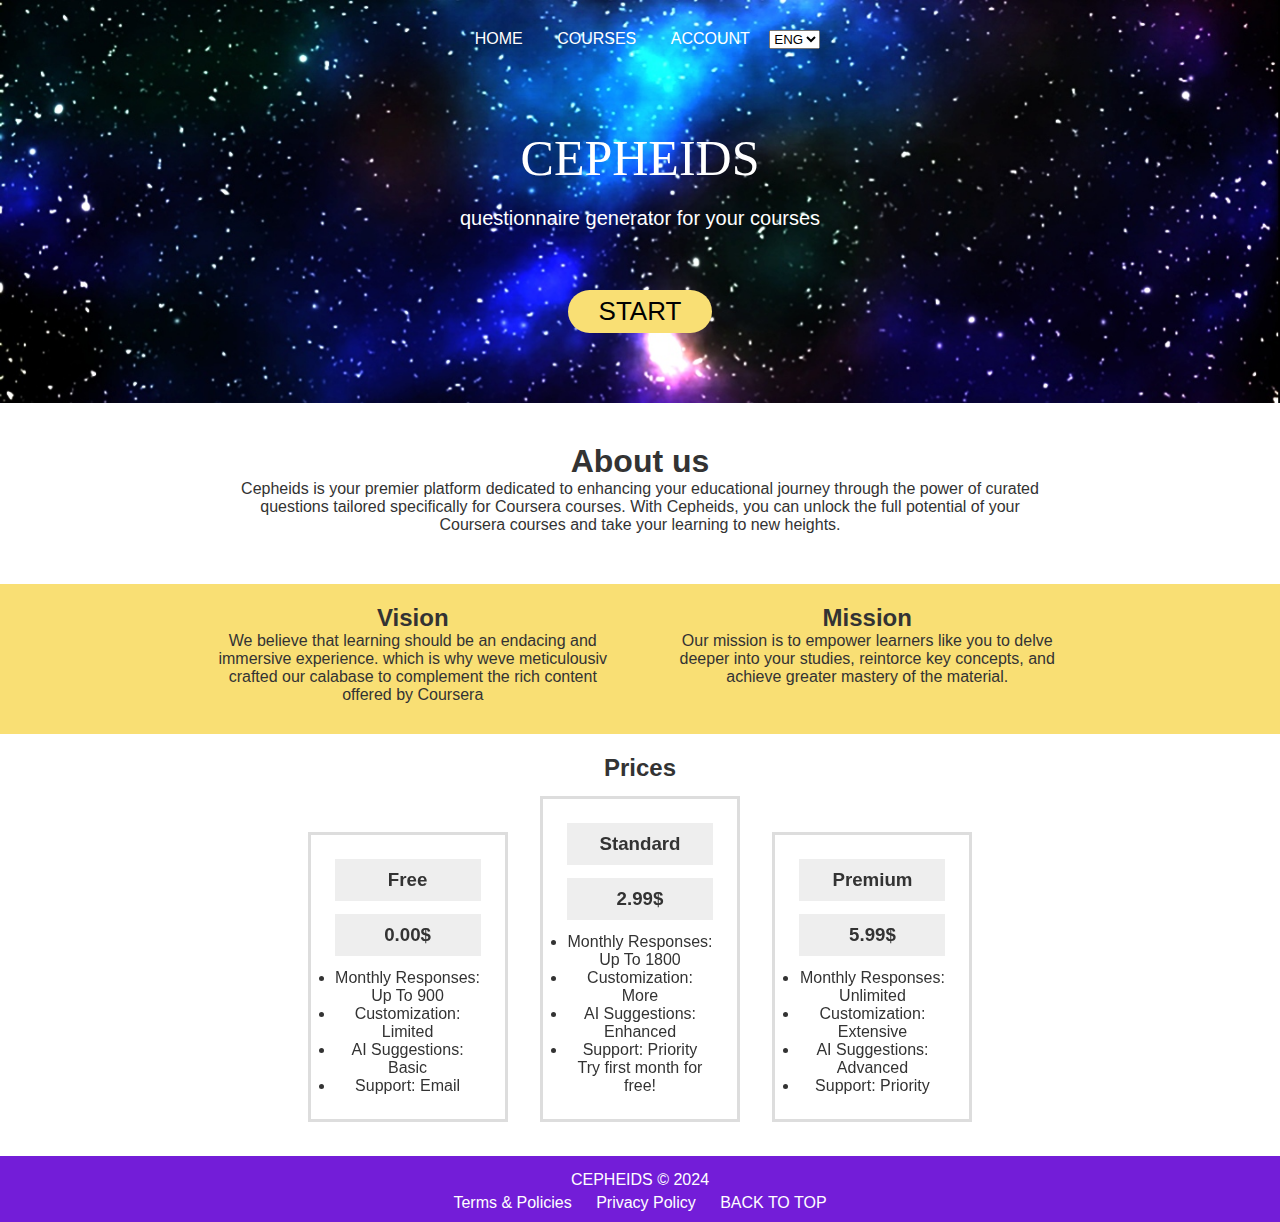
<file: index.html>
<!DOCTYPE html>
<html lang="en">
<head>
    <meta charset="UTF-8">
    <meta name="viewport" content="width=device-width, initial-scale=1.0">
    <title>CEPHEI GENERATOR</title>
    <link rel="stylesheet" href="styles.css">
    
</head>
<body>
    <header>
        <div class="header">
            <div class="navbar">
              <a href="#about">HOME</a>
              <a href="generator.html">COURSES</a>
              <a href="login.html">ACCOUNT</a>
              <select name="languages" id="language-select">
                <option value="eng">ENG</option>
                <option value="rus">RUS</option>
                <option value="uzb">UZB</option>
                <!-- Add more language options here -->
              </select>
            </div>
            <div>
              <div class="title">CEPHEIDS</div>
              <div class="subtitle">questionnaire generator for your courses</div>
              <a class="start-button" href="login.html">START</a>
            </div>
          </div>
    </header>
    <main>
        <div class="content">
            <section class="about">
                <h1>About us</h1>
                <p>Cepheids is your premier platform dedicated to enhancing your educational journey through the power of curated questions tailored specifically for Coursera courses. With Cepheids, you can unlock the full potential of your Coursera courses and take your learning to new heights.</p>
            </section>
            <ul class="info"><li class="info-2"><section class="vision">
                <h2>Vision</h2>
                <p>We believe that learning should be an endacing and immersive experience.
                    which is why weve meticulousiv crafted our calabase to complement the rich content offered by Coursera</p>
            </section></li>
            <li class="info-2"><section class="mission">
                <h2>Mission</h2>
                <p>Our mission is to empower learners like you to delve deeper into your studies, reintorce key concepts, and achieve greater mastery of the material.</p>
            </section></li>
            </ul>
            <section class="prices">
                <h2>Prices</h2>
                <div class="plan free">
                    <h3>Free</h3>
                    <h3>0.00$</h3>
                    <ul>
                        <li>Monthly Responses: Up To 900</li>
                        <li>Customization: Limited</li>
                        <li>AI Suggestions: Basic</li>
                        <li>Support: Email</li>
                    </ul>
                </div>
                <div class="plan standard">
                    <h3>Standard</h3>
                    <h3>2.99$</h3>
                    <ul>
                        <li>Monthly Responses: Up To 1800</li>
                        <li>Customization: More</li>
                        <li>AI Suggestions: Enhanced</li>
                        <li>Support: Priority</li>
                    </ul>
                    <p>Try first month for free!</p>
                </div>
                <div class="plan premium">
                    <h3>Premium</h3>
                    <h3>5.99$</h3>   
                    <ul>
                        <li>Monthly Responses: Unlimited</li>
                        <li>Customization: Extensive</li>
                        <li>AI Suggestions: Advanced</li>
                        <li>Support: Priority</li>
                    </ul>
                </div>
            </section>
        </div>
    </main>
    <footer>
        <p>CEPHEIDS © 2024</p>
        <nav>
            <a href="#">Terms & Policies</a>
            <a href="#">Privacy Policy</a>
            <a href="#top">BACK TO TOP</a>
        </nav>
    </footer>
</body>
</html>
</file>
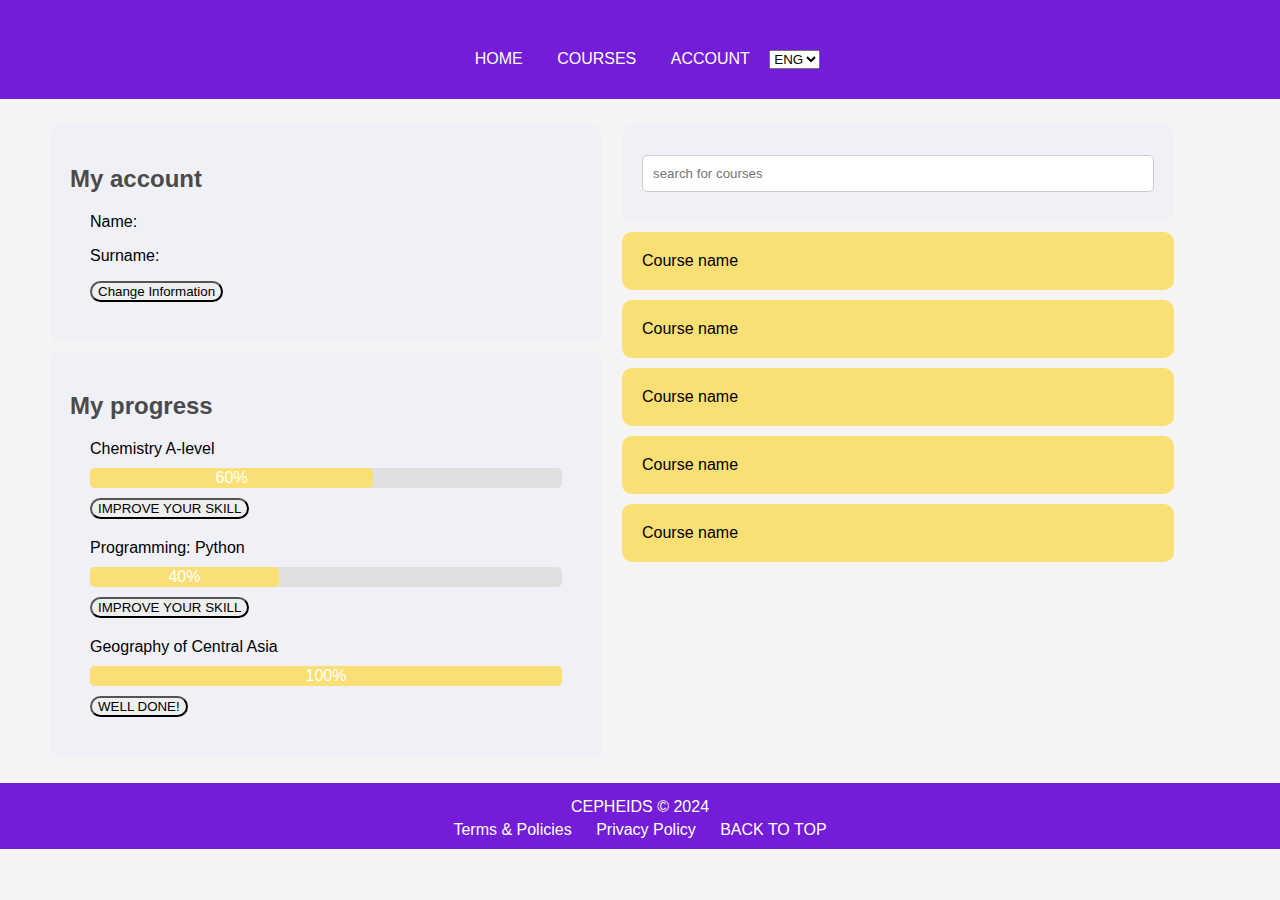
<file: account.html>
<!DOCTYPE html>
<html lang="en">
<head>
    <meta charset="UTF-8">
    <meta name="viewport" content="width=device-width, initial-scale=1.0">
    <title>Education Platform</title>
    <link rel="stylesheet" href="style-account.css">
    
</head>
<body>
    <header>
        <div class="navbar">
            <a href="index.html">HOME</a>
            <a href="generator.html">COURSES</a>
            <a href="login.html">ACCOUNT</a>
            <select name="languages" id="language-select">
              <option value="eng">ENG</option>
              <option value="rus">RUS</option>
              <option value="uzb">UZB</option>
              <!-- Add more language options here -->
            </select>
          </div>
    </header>
    <ul>
    <li>
    <div class="account-section">
        <h2>My account</h2>
        <div class="info">
            <p>Name:</p>
            <p>Surname:</p>
            <button>Change Information</button>
        </div>
    </div>
    <div class="progress-section">
        <h2>My progress</h2>
        <div class="course-progress">
            <span>Chemistry A-level</span>
            <div class="progress-bar">
                <div class="progress" style="width: 60%;">60%</div>
            </div>
            <button>IMPROVE YOUR SKILL</button>
        </div>
        <div class="course-progress">
            <span>Programming: Python</span>
            <div class="progress-bar">
                <div class="progress" style="width: 40%;">40%</div>
            </div>
            <button>IMPROVE YOUR SKILL</button>
        </div>
        <div class="course-progress">
            <span>Geography of Central Asia</span>
                <div class="progress-bar">
                    <div class="progress" style="width: 100%;">100%</div>
                </div>
              <button>WELL DONE!</button>
          </div>
        </div>
    </li>
        <li>
            <div class="search-section">
                <input type="text" placeholder="search for courses">
            </div>
            <div class="courses-list">
                <!-- Repeat this block for each course -->
                <div class="course">
                    <span>Course name</span>
                </div>
                <div class="course">
                    <span>Course name</span>
                </div>
                <div class="course">
                    <span>Course name</span>
                </div>
                <div class="course">
                    <span>Course name</span>
                </div>
                <div class="course">
                    <span>Course name</span>
                </div>
                
                <!-- ... -->
            </div>
        </li>
    </ul>
    <footer>
        <p>CEPHEIDS © 2024</p>
        <nav>
            <a href="#">Terms & Policies</a>
            <a href="#">Privacy Policy</a>
            <a href="#top">BACK TO TOP</a>
        </nav>
    </footer>
</body>
</html>
</file>
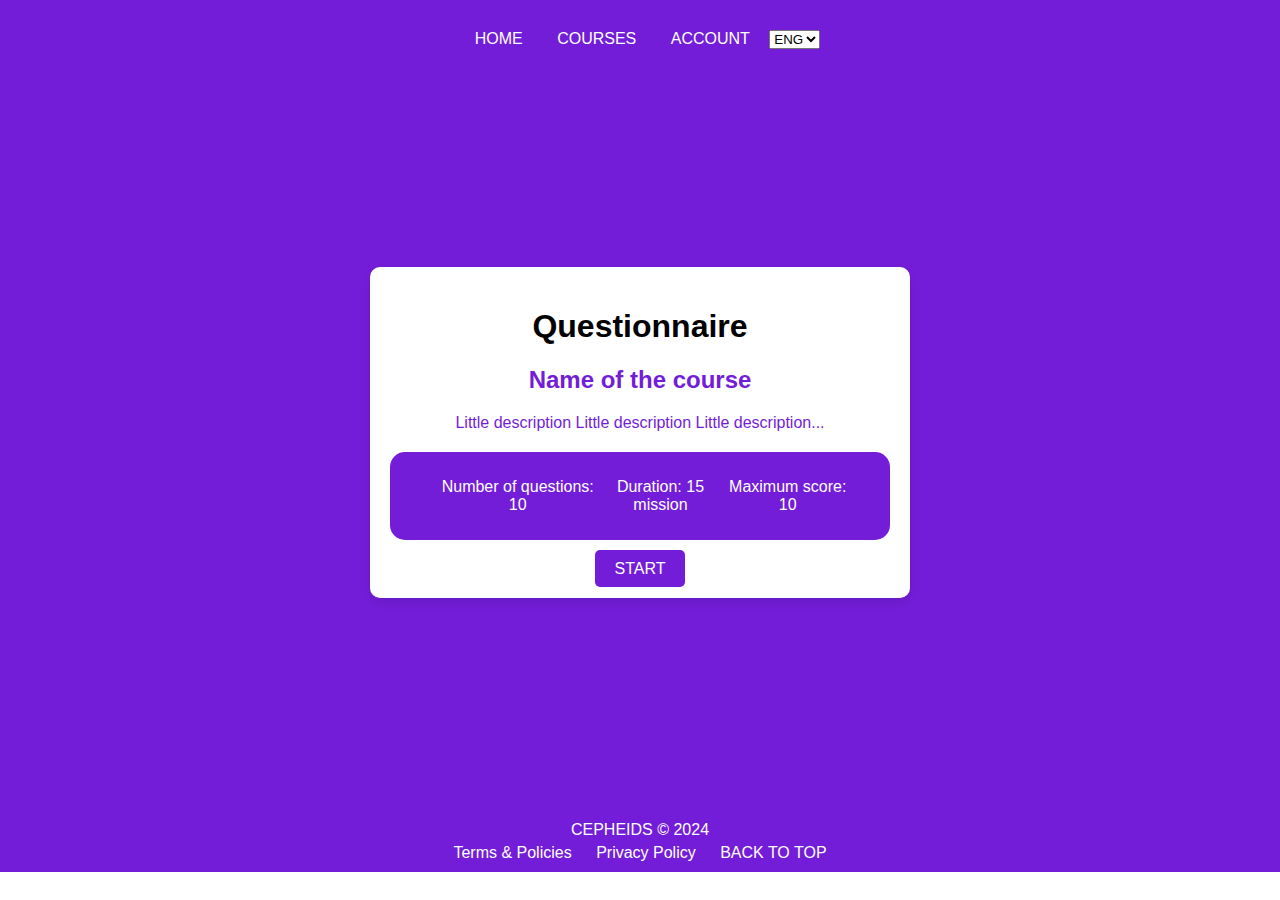
<file: generator.html>
<!DOCTYPE html>
<html lang="en">
<head>
    <meta charset="UTF-8">
    <meta name="viewport" content="width=device-width, initial-scale=1.0">
    <title>Questionnaire</title>
    <link rel="stylesheet" href="gen-style.css">
</head>
<body>
    <div class="navbar">
        <a href="index.html">HOME</a>
        <a href="generator.html">COURSES</a>
        <a href="login.html">ACCOUNT</a>
        <select name="languages" id="language-select">
          <option value="eng">ENG</option>
          <option value="rus">RUS</option>
          <option value="uzb">UZB</option>
          <!-- Add more language options here -->
        </select>
      </div>
    <div class="container">
        <div class="questionnaire">
            <h1>Questionnaire</h1>
            <div class="course-info">
                <h2>Name of the course</h2>
                <p>Little description Little description Little description...</p>
            </div>
            <div class="details">
                <ul>
                    <li>
                        Number of questions: 10
                        
                    </li>
                    <li>
                        Duration: 15 mission
                    </li>
                    <li>

                        Maximum score: 10
                    </li>
                </ul>
            </div>
            <a class="enter" href="questionaire.html">START</a>
        </div>
    </div> 
    <footer>
        <p>CEPHEIDS © 2024</p>
        <nav>
            <a href="#">Terms & Policies</a>
            <a href="#">Privacy Policy</a>
            <a href="#top">BACK TO TOP</a>
        </nav>
    </footer> 
</body>
</html>
</file>
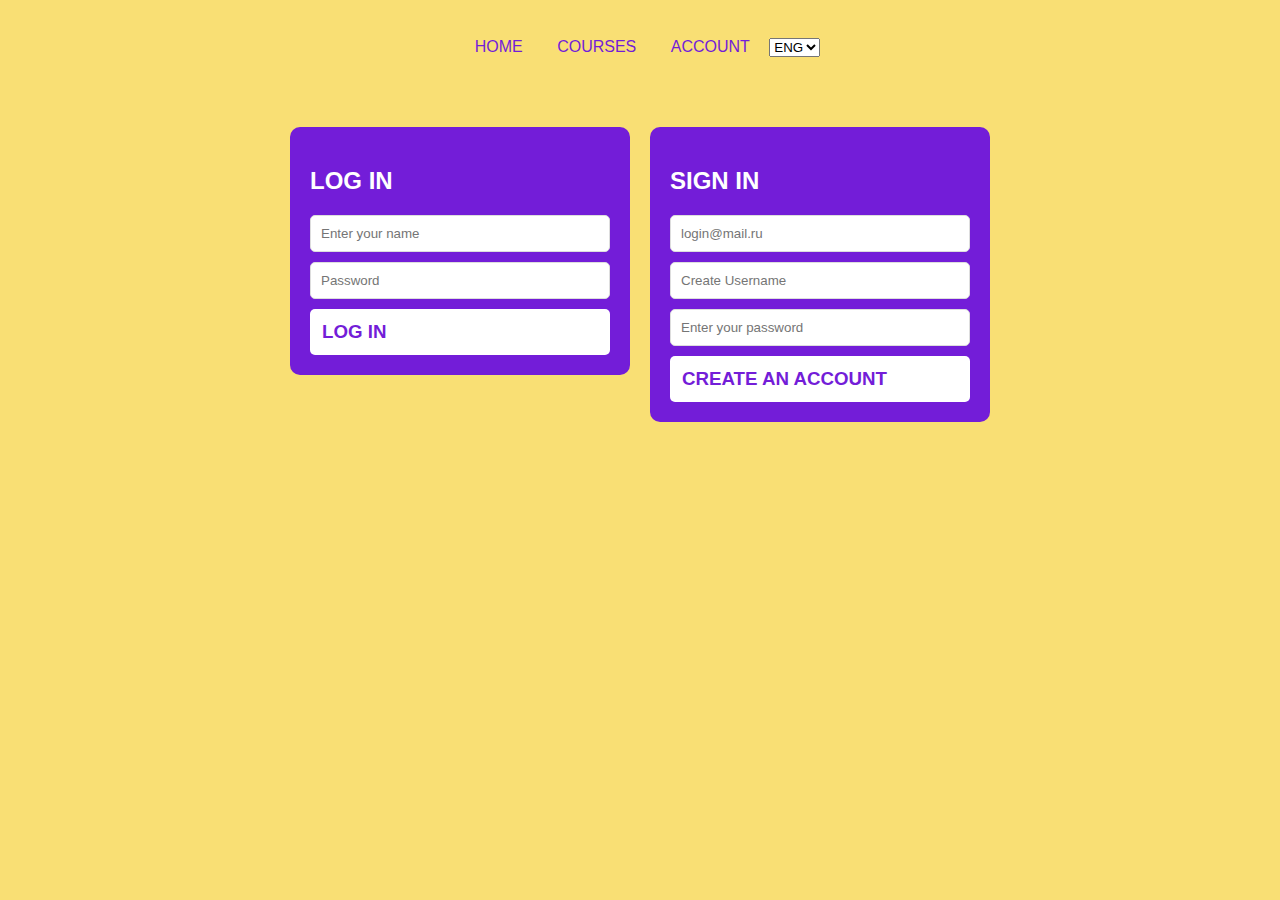
<file: login.html>
<!DOCTYPE html>
<html lang="en">
<head>
    <meta charset="UTF-8">
    <meta name="viewport" content="width=device-width, initial-scale=1.0">
    <title>Login and Sign In</title>
    <link rel="stylesheet" href="style-login.css">
    
</head>
<body>
    <div class="navbar">
        <a href="index.html">HOME</a>
        <a href="generator.html">COURSES</a>
        <a href="login.html">ACCOUNT</a>
        <select name="languages" id="language-select">
          <option value="eng">ENG</option>
          <option value="rus">RUS</option>
          <option value="uzb">UZB</option>
          <!-- Add more language options here -->
        </select>
      </div>
    <main>
        <section class="form-container">
            <div class="login">
                <h2>LOG IN</h2>
                <form>
                    <input type="text" placeholder="Enter your name">
                    <input type="password" placeholder="Password">
                    <a class="submit" href="account.html"><h3> LOG IN </h3></a>
                </form>
            </div>
            <div class="signin">
                <h2>SIGN IN</h2>
                <form>
                    <input type="email" placeholder="login@mail.ru">
                    <input type="text" placeholder="Create Username">
                    <input type="password" placeholder="Enter your password">
                    <a class="submit" href="account.html"><h3> CREATE AN ACCOUNT </h3></a>
                </form>
            </div>
        </section>
    </main>
</body>
</html>
</file>
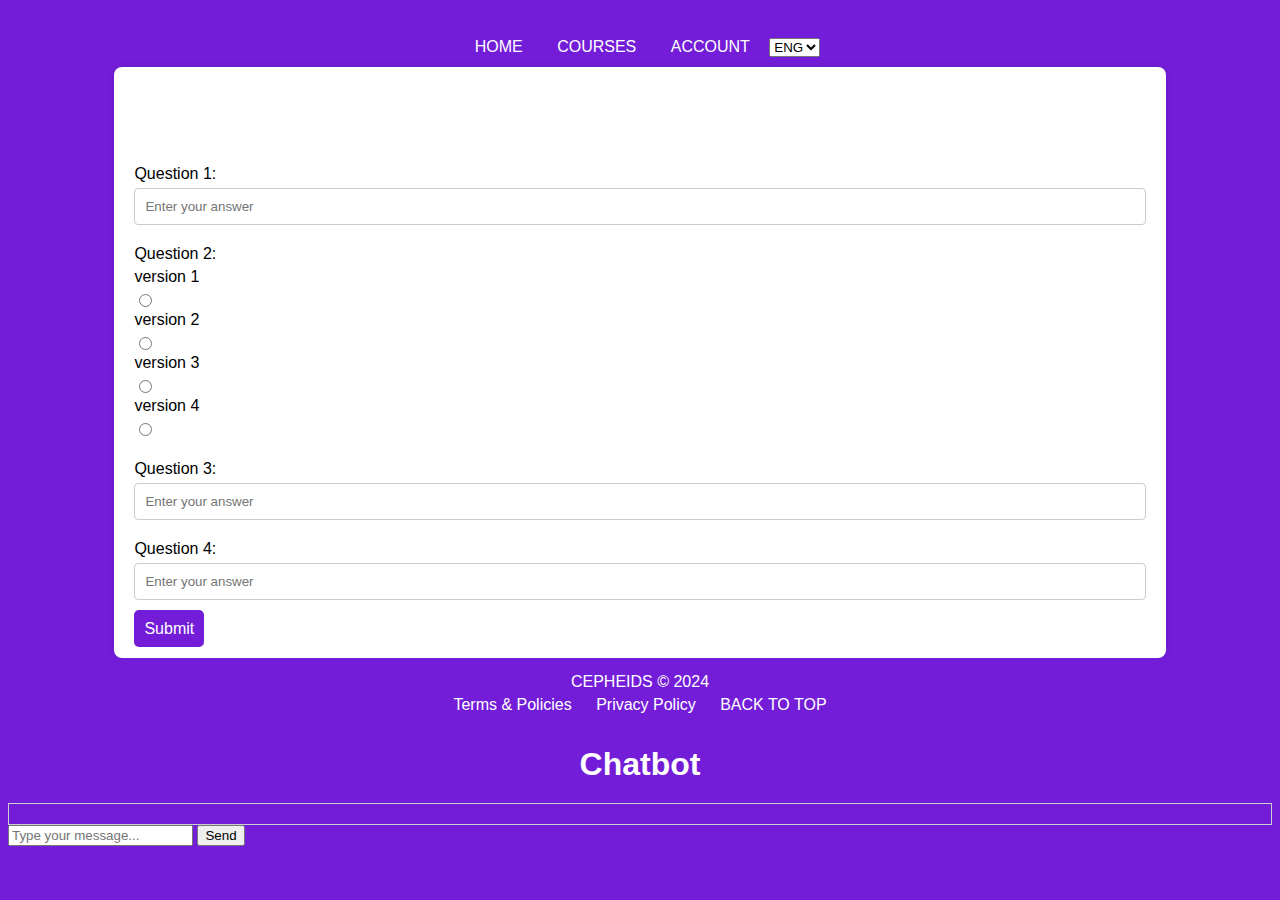
<file: questionaire.html>
<!DOCTYPE html>
<html lang="en">
<head>
    <meta charset="UTF-8">
    <meta name="viewport" content="width=device-width, initial-scale=1.0">
    <title>Combined Page</title>
    <style>
        /* Add your CSS styles here */
        .header {
            /* Styles for the header section */
        }
        .navbar {
            /* Styles for the navigation bar */
        }
        .questionnaire {
            /* Styles for the questionnaire section */
        }
        /* Add more styles as needed */
        #messages {
            max-height: 200px;
            overflow-y: auto;
            border: 1px solid #ccc;
            padding: 10px;
        }
        .user {
            background-color: #e6f2ff;
            margin-bottom: 10px;
        }
        .ai {
            background-color: #f0f0f0;
            margin-bottom: 10px;
        }
    </style>
    <link rel="stylesheet" href="que-style.css">
</head>
<body>
    <div class="header">
        <div class="navbar">
          <a href="index.html">HOME</a>
          <a href="generator.html">COURSES</a>
          <a href="login.html">ACCOUNT</a>
          <select name="languages" id="language-select">
            <option value="eng">ENG</option>
            <option value="rus">RUS</option>
            <option value="uzb">UZB</option>
            <!-- Add more language options here -->
          </select>
        </div>
        <div class="questionnaire">
            <h1>Questionnaire</h1>
            <form>
                <div class="question">
                    <label for="question1">Question 1:</label>
                    <input type="text" id="question1" name="question1" placeholder="Enter your answer">
                </div>
                <div class="question">
                    <label>Question 2:</label>
                    <div class="options">
                        <label for="version1">version 1</label>
                        <input type="radio" id="version1" name="question2" value="version1">
                        <label for="version2">version 2</label> 
                        <input type="radio" id="version2" name="question2" value="version2">
                        <label for="version3">version 3</label> 
                        <input type="radio" id="version3" name="question2" value="version3">
                        <label for="version4">version 4</label>
                        <input type="radio" id="version4" name="question2" value="version4">
                    </div>
                </div>
                <div class="question">
                    <label for="question3">Question 3:</label>
                    <input type="text" id="question3" name="question3" placeholder="Enter your answer">
                </div>
                <div class="question">
                    <label for="question4">Question 4:</label>
                    <input type="text" id="question4" name="question4" placeholder="Enter your answer">
                </div>
                <a href="results.html" class="link">Submit</a>
            </form>
        </div>
        <footer>
            <p>CEPHEIDS © 2024</p>
            <nav>
                <a href="#">Terms & Policies</a>
                <a href="#">Privacy Policy</a>
                <a href="#top">BACK TO TOP</a>
            </nav>
        </footer>
    </div>

    <div class="chatbot">
        <h1>Chatbot</h1>
        <div id="messages"></div>
        <input type="text" id="user-message" placeholder="Type your message...">
        <button onclick="sendMessage()">Send</button>
    </div>

    <script>
        const messagesContainer = document.getElementById('messages');
        const userMessageInput = document.getElementById('user-message');

        async function sendMessage() {
            const userMessage = userMessageInput.value;
            if (userMessage.trim() === '') return;

            appendMessage('You', userMessage, 'user');

            // Call OpenAI GPT API (Update API URL)
            const response = await fetch('https://api.openai.com/v1/chat/completions', {
                method: 'POST',
                headers: {
                    'Content-Type': 'application/json',
                    'Authorization': 'Bearer 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', // Replace with your OpenAI API key
                },
                body: JSON.stringify({
                    model: 'gpt-3.5-turbo',
                    messages: [
                        { role: 'system', content: 'You are a helpful assistant of GenerativeAI school club led by Dastan Ozgeldi and Nugumanov Dias.' },
                        { role: 'user', content: userMessage },
                    ],
                }),
            });

            const data = await response.json();
            const aiMessage = data.choices[0].message.content;
            
            appendMessage('AI', aiMessage, 'ai');
            userMessageInput.value = '';
        }

        function appendMessage(sender, message, role) {
            const messageElement = document.createElement('div');
            messageElement.className = role;
            messageElement.style.padding = '10px';
            messageElement.innerHTML = `<strong>${sender}:</strong> ${message}`;
            messagesContainer.appendChild(messageElement);

            // Scroll to the bottom of the messages container
            messagesContainer.scrollTop = messagesContainer.scrollHeight;
        }
    </script>
</body>
</html>
</file>
<file: style-account.css>
/* styles.css */
body {
    font-family: Arial, sans-serif;
    background-color: #f4f4f4;
    margin: 0;
    padding: 0;
}

header {
    background-color: #731dd8;
    color: white;
    padding: 20px;
    display: flex;
    justify-content: center;
}

.account-info input {
    margin: 10px 0;
}

.navbar {
    padding: 10px 0;
    padding-top: 30px;
    justify-content: space-between;
}

.navbar a {
    color: white;
    text-decoration: none;
    padding: 0 15px;
}

.account-section, .progress-section, .search-section {
    background-color: #f0f0f7;
    margin: 10px;
    padding: 20px;
    border-radius: 10px;
    width: 40vw;
}

.account-section h2, .progress-section h2 {
    color: #4a4a4a;
}

.progress-bar {
    background-color: #e0e0e0;
    border-radius: 5px;
    margin: 10px 0;
}

.progress {
    background-color: #f9df74;
    height: 20px;
    border-radius: 5px;
    color: white;
    text-align: center;
    line-height: 20px;
}

.course-progress {
    margin: 20px;
}

.search-section input {
    width: -webkit-fill-available;
    padding: 10px;
    margin: 10px 0;
    border-radius: 5px;
    border: 1px solid #ccc;

}

.course {
    background-color: #f9df74;
    margin: 10px;
    padding: 20px;
    border-radius: 10px;
}

ul {
    display:inline-flex;
    list-style: none;
    width: 100%;
}

footer {
    color: white;
    text-align: center;
    padding: 10px 0;
    background-color: #731dd8;
}

footer nav a {
    color: white;
    text-decoration: none;
    margin: 0 10px;
}

footer p {
    margin: 5px 0;
}

button {
    border-radius: 15px;
}

.info {
    margin: 20px;
}
.logo {
    height: 48px;
    background-color: white;
    padding: 5px;
    border-radius: 53px;
}
</file>
<file: gen-style.css>
body, html {
    margin: 0;
    padding: 0;
    height: 100%;
    font-family: Arial, sans-serif;
}

.container {
    display: flex;
    flex-direction: column;
    justify-content: center;
    align-items: center;
    height: 83%;
    background-color: #731dd8;
}

.questionnaire {
    background-color: white;
    border-radius: 10px;
    padding: 20px;
    width: 500px;
    text-align: center;
    box-shadow: 0 4px 8px rgba(0, 0, 0, 0.1);
}

.course-info h2, .course-info p {
    color: #731dd8;
}

.details {
    color: white;
    background-color: #731dd8;
    padding: 10px;
    margin: 20px 0;
    border-radius: 15px;
}

.enter {
    background-color: #731dd8;
    color: white;
    border: none;
    padding: 10px 20px;
    text-transform: uppercase;
    cursor: pointer;
    border-radius: 5px;
    text-decoration: none;
}

footer {
    color: white;
    text-align: center;
    padding: 10px 0;
    background-color: #731dd8;
}

footer nav a {
    color: white;
    text-decoration: none;
    margin: 0 10px;
}

footer p {
    margin: 5px 0;
    
}

.navbar {
    padding: 10px 0;
    padding-top: 30px;
    background-color: #731dd8;
    text-align: center;
}

.navbar a {
    color: white;
    text-decoration: none;
    padding: 0 15px;
}

.navbar ul {
    display: inline-flex;
    justify-content: space-between;
}

ul {
    display: inline-flex;
    list-style: none;
    margin-right: 30px;
}
</file>
<file: style-login.css>
/* style.css */
body {
    font-family: Arial, sans-serif;
    background-color: #f9df74; /* Purple background */
}

.navbar {
    padding: 10px 0;
    padding-top: 30px;
    text-align: center;
}
.navbar a {
    color: #731dd8;
    text-decoration: none;
    padding: 0 15px;
}

.form-container {
    display: flex;
    justify-content: center;
    padding: 50px;
}

.login, .signin {
    background-color: #731dd8;
    padding: 20px;
    margin: 10px;
    border-radius: 10px;
    width: 300px;
    height: fit-content;
}

.login h2, .signin h2 {
    color: white;
}

form {
    display: flex;
    flex-direction: column;
}

input {
    margin-bottom: 10px;
    padding: 10px;
    border-radius: 5px;
    border: 1px solid #ddd;
}

.submit {
    background-color: white; /* Green */
    color: #731dd8;
    padding: 10px;
    border: none;
    border-radius: 5px;
    cursor: pointer;
    font-size: medium;
    display: inline-flex;

}

.submit h3{
    margin: 2px;
}

.submit a {
    text-decoration: unset;
}
:-webkit-any-link{
    text-decoration: none;
}
.logo {
    height: 48px;
    background-color: white;
    padding: 5px;
    border-radius: 53px;
}
</file>
<file: que-style.css>
footer {
    color: white;
    text-align: center;
    padding: 10px 0;
    background-color: #731dd8;
}

footer nav a {
    color: white;
    text-decoration: none;
    margin: 0 10px;
}

footer p {
    margin: 5px 0;
    
}

.navbar {
    padding: 10px 0;
    padding-top: 30px;
    background-color: #731dd8;
    text-align: center;
}

.navbar a {
    color: white;
    text-decoration: none;
    padding: 0 15px;
}

.navbar ul {
    display: inline-flex;
    justify-content: space-between;
}
body {
    background-color: #731dd8;
    font-family: Arial, sans-serif;
}

.questionnaire {
    width: 80%;
    margin: 0 auto;
    background-color: #fff;
    padding: 20px;
    border-radius: 8px;
    box-shadow: 0 0 10px rgba(0, 0, 0, 0.1);
}

h1 {
    color: white;
    text-align: center;
    margin-bottom: 20px;
}

.question {
    margin-bottom: 20px;
}

.question label {
    display: block;
    margin-bottom: 5px;
}

.question input[type="text"] {
    width: -webkit-fill-available;
    padding: 10px;
    border: 1px solid #ccc;
    border-radius: 4px;
}

.options {
    display: inline-table;
    flex-wrap: wrap;
    gap: 10px;
}

.options label {
    margin-right: 10px;
}

.question input[type="submit"] {
    background-color: #4CAF50;
    color: white;
    padding: 10px 20px;
    border: none;
    border-radius: 4px;
    cursor: pointer;
}

.question input[type="submit"]:hover {
    background-color: #45a049;
}
.link{
    background-color: #731dd8;
    text-decoration: none;
    padding: 10px;
    border-radius: 5px;
    color: white;
}
.link:active{
    filter: brightness(70%);
}
</file>
<file: styles.css>
/* Reset default browser styles */
* {
    margin: 0;
    padding: 0;
    box-sizing: border-box;
}

body, html {
    height: 100%;
    font-family: sans-serif;
}

.header {
    background-image: url('galaxy.jpg');
    background-size: cover;
    text-align: center;
    color: white;
    background-color: aqua;
}

.logo {
    height: 48px;
    background-color: white;
    padding: 5px;
    border-radius: 53px;
}

.navbar {
    padding: 10px 0;
    padding-top: 30px;
}
  .navbar a {
    color: white;
    text-decoration: none;
    padding: 0 15px;
}

.navbar ul {
    display: inline-flex;
    justify-content: space-between;
}

  .title {
    font-size: 50px;
    margin: 20px 0;
    font-family:  'Playfair-display';
    padding-top: 50px;
}
  .subtitle {
    font-size: 20px;
    margin-bottom: 10px;
    padding-bottom: 50px;
}
  .start-button {
    background-color: #f9df74;
    color: black;
    padding: 6px 31px;
    border: none;
    border-radius: 26px;
    font-size: 26px;
    cursor: pointer;
    margin-bottom: 70px;
    display: inline-block;
    text-decoration: unset;
}
/* Content Styles */
.content section {
    color: #333;
    text-align: center;
}

/* About, Vision, Mission Sections */
.about {
    margin-bottom: 10px;
    text-align: center;
    max-width: 900px;
    margin-left:auto;
    margin-right:auto;
    text-align:left;
    padding: 40px;
    background-image: 'bgmain.jpg';
    
} 
.vision, .mission {
    margin-bottom: 10px;
    text-align: center;
    max-width: 900px;
    margin-left:auto;
    margin-right:auto;
    text-align:center;
    padding: 20px;
}

.info-2{
    max-width: 450px;
    display: inline-flex;
    margin-left:auto;
    margin-right:auto;
    text-align:center
}

.info{
    margin-left:auto;
    margin-right:auto;
    text-align:center;
    background-color: #f9df74;
}

/* Prices Section */
.prices {
    background-color: #fff;
    padding: 20px;
    text-align: center;
}

.plan {
    display: inline-block;
    margin: 14px;
    border: 3px solid #ddd;
    padding: 24px;
    width: 200px;
    filter: brightness(100%);
}

.plan:hover{
    filter: brightness(70%);
    -webkit-transition: all 0.5s ease;
    -moz-transition: all 0.5s ease;
    -o-transition: all 0.5s ease;
    -ms-transition: all 0.5s ease;
    transition: all 0.5s ease;
}

.plan h3 {
    background-color: #eee;
    margin: 0;
    padding: 10px;
    margin-bottom: 13px;
}

/* Footer Styles */
footer {
    color: white;
    text-align: center;
    padding: 10px 0;
    background-color: #731dd8;
}

footer nav a {
    color: white;
    text-decoration: none;
    margin: 0 10px;
}

footer p {
    margin: 5px 0;
    
}
</file>
